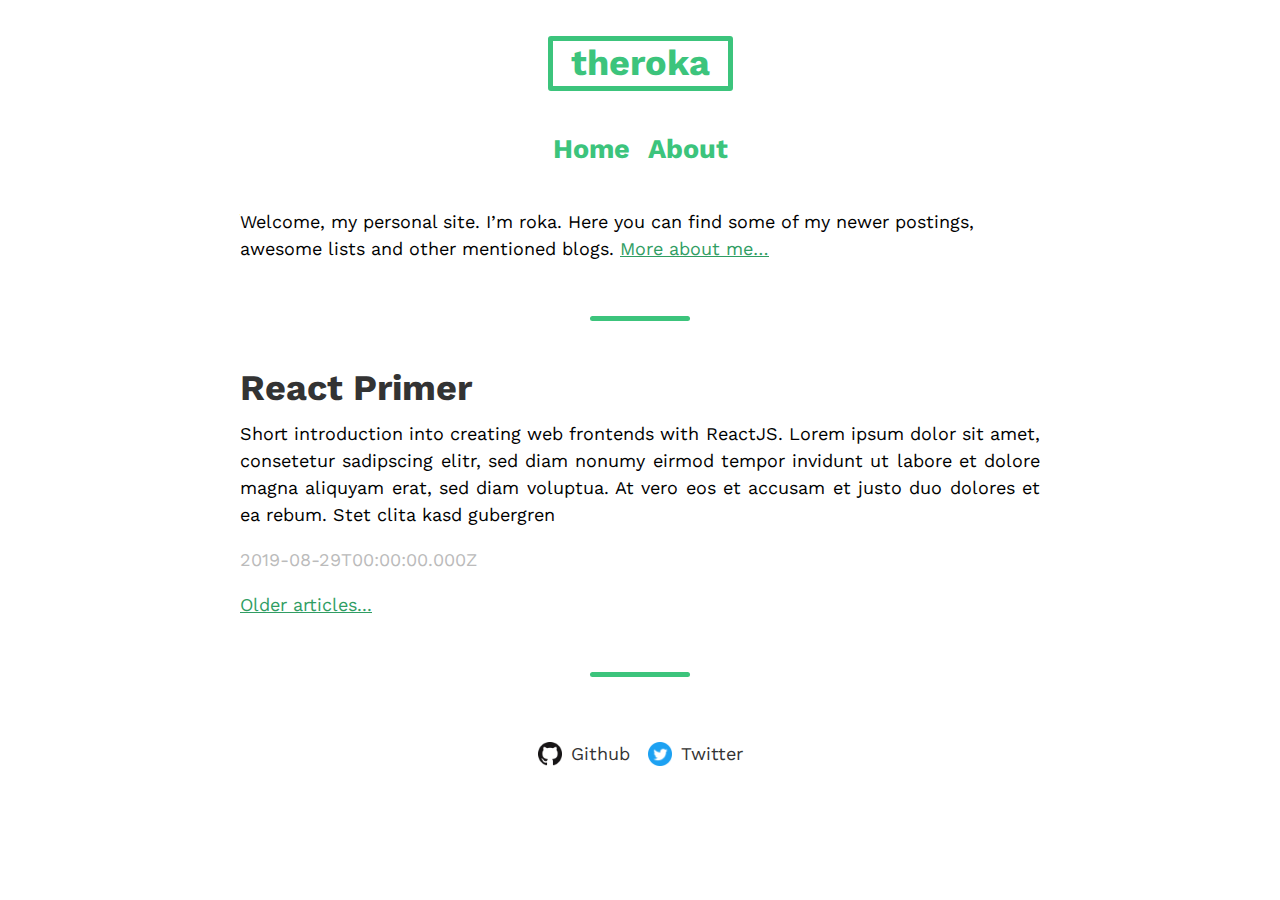
<file: index.html>
<!DOCTYPE html><html><head><title>theroka - Homepage</title><meta charSet="utf-8"/><meta http-equiv="x-ua-compatible" content="ie=edge"/><meta name="viewport" content="width=device-width, initial-scale=1"/><link rel="stylesheet" href="/assets/css/styles.css"/></head><body><div class="page"><div class="page-main"><header class="page-header"><div class="logo"><a href="/">theroka</a></div><nav><a class="nav-link" href="/">Home</a><a class="nav-link" href="/about">About</a></nav></header><main class="page-main"><section><p> Welcome, my personal site. I’m roka. Here you can find some of my newer postings, awesome lists and other mentioned blogs. <a href="/about">More about me…</a></p>
</section><div class="divider"> </div><section><article class="post"><h1 class="post-title"><a href="/posts/2019-09/react-primer">React Primer</a></h1><div class="post-brief">Short introduction into creating web frontends with ReactJS. Lorem ipsum dolor sit amet, consetetur sadipscing elitr, sed diam nonumy eirmod tempor invidunt ut labore et dolore magna aliquyam erat, sed diam voluptua. At vero eos et accusam et justo duo dolores et ea rebum. Stet clita kasd gubergren</div><div class="post-footer">2019-08-29T00:00:00.000Z</div></article><a href="/posts">Older articles...</a></section></main><footer class="page-footer"><div class="divider"> </div><nav><a class="nav-link" href="https://github.com/theroka" target="blank"><div><img class="nav-link-img" src="/assets/github/GitHub-Mark-32px.png"/><span class="nav-link-text">Github</span></div></a><a class="nav-link" href="https://twitter.com/rokathe" target="blank"><div><img class="nav-link-img" src="/assets/twitter/Twitter_Social_Icon_Circle_Color.png"/><span class="nav-link-text">Twitter</span></div></a></nav></footer></div></div></body></html>
</file>
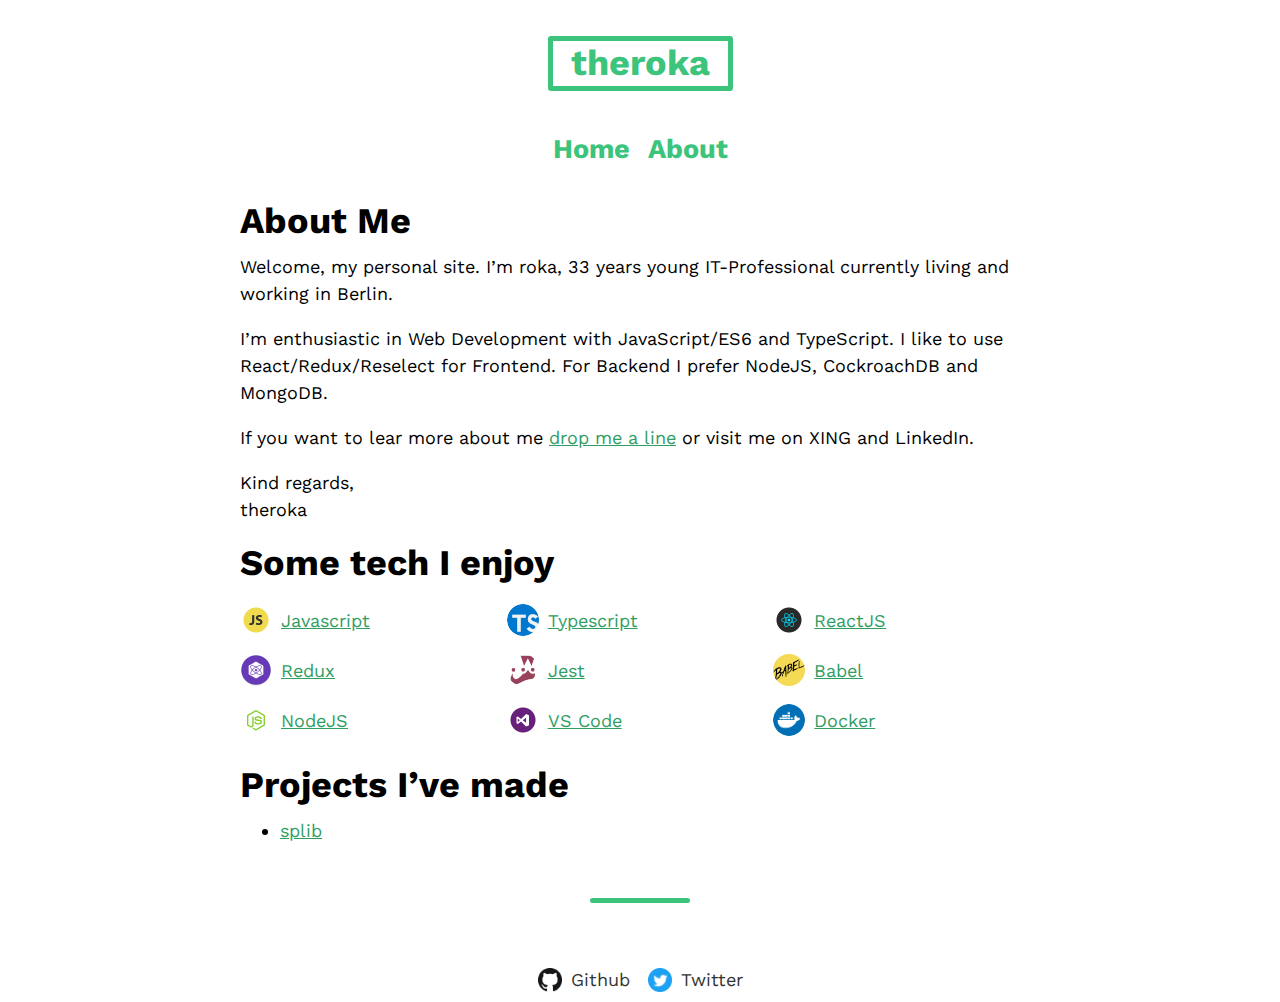
<file: about/index.html>
<!DOCTYPE html><html><head><title>theroka - About</title><meta charSet="utf-8"/><meta http-equiv="x-ua-compatible" content="ie=edge"/><meta name="viewport" content="width=device-width, initial-scale=1"/><link rel="stylesheet" href="/assets/css/styles.css"/></head><body><div class="page"><main class="page-main"><header class="page-header"><div class="logo"><a href="/">theroka</a></div><nav><a class="nav-link" href="/">Home</a><a class="nav-link" href="/about">About</a></nav></header><section><h1 id="about-me">About Me</h1>
<p>Welcome, my personal site. I’m roka, 33 years young IT-Professional currently living and working in Berlin.</p>
<p>I’m enthusiastic in Web Development with JavaScript/ES6 and TypeScript. I like to use React/Redux/Reselect for Frontend. For Backend I prefer NodeJS, CockroachDB and MongoDB.</p>
<p>If you want to lear more about me <a href="mailto:rokatron.rk@gmail.com">drop me a line</a> or visit me on XING and LinkedIn.</p>
<p>Kind regards,<br/>theroka</p>
</section><h1>Some tech I enjoy</h1><section class="about-stacks"><a href="https://developer.mozilla.org/en-US/docs/Web/JavaScript/Reference" target="blank" class="about-stacks-link"><img src="/assets/logos/javascript.png"/><div>Javascript</div></a><a href="https://typescriptlang.org" target="blank" class="about-stacks-link"><img src="/assets/logos/typescript.png"/><div>Typescript</div></a><a href="https://reactjs.org" target="blank" class="about-stacks-link"><img src="/assets/logos/react.png"/><div>ReactJS</div></a><a href="https://redux.js.org" target="blank" class="about-stacks-link"><img src="/assets/logos/redux.png"/><div>Redux</div></a><a href="https://jestjs.io" target="blank" class="about-stacks-link"><img src="/assets/logos/jest.png"/><div>Jest</div></a><a href="https://babeljs.io" target="blank" class="about-stacks-link"><img src="/assets/logos/babel.png"/><div>Babel</div></a><a href="https://nodejs.org/" target="blank" class="about-stacks-link"><img src="/assets/logos/nodejs.png"/><div>NodeJS</div></a><a href="https://code.visualstudio.com/" target="blank" class="about-stacks-link"><img src="/assets/logos/vscode.png"/><div>VS Code</div></a><a href="https://docs.docker.com/" target="blank" class="about-stacks-link"><img src="/assets/logos/docker.png"/><div>Docker</div></a></section><section><h1 id="projects-ive-made-a-nameprojectsa">Projects I’ve made <a name="projects"></a></h1>
<ul>
<li><a href="https://github.com/theroka/splib">splib</a></li>
</ul>
</section><footer class="page-footer"><div class="divider"> </div><nav><a class="nav-link" href="https://github.com/theroka" target="blank"><div><img class="nav-link-img" src="/assets/github/GitHub-Mark-32px.png"/><span class="nav-link-text">Github</span></div></a><a class="nav-link" href="https://twitter.com/rokathe" target="blank"><div><img class="nav-link-img" src="/assets/twitter/Twitter_Social_Icon_Circle_Color.png"/><span class="nav-link-text">Twitter</span></div></a></nav></footer></main></div></body></html>
</file>
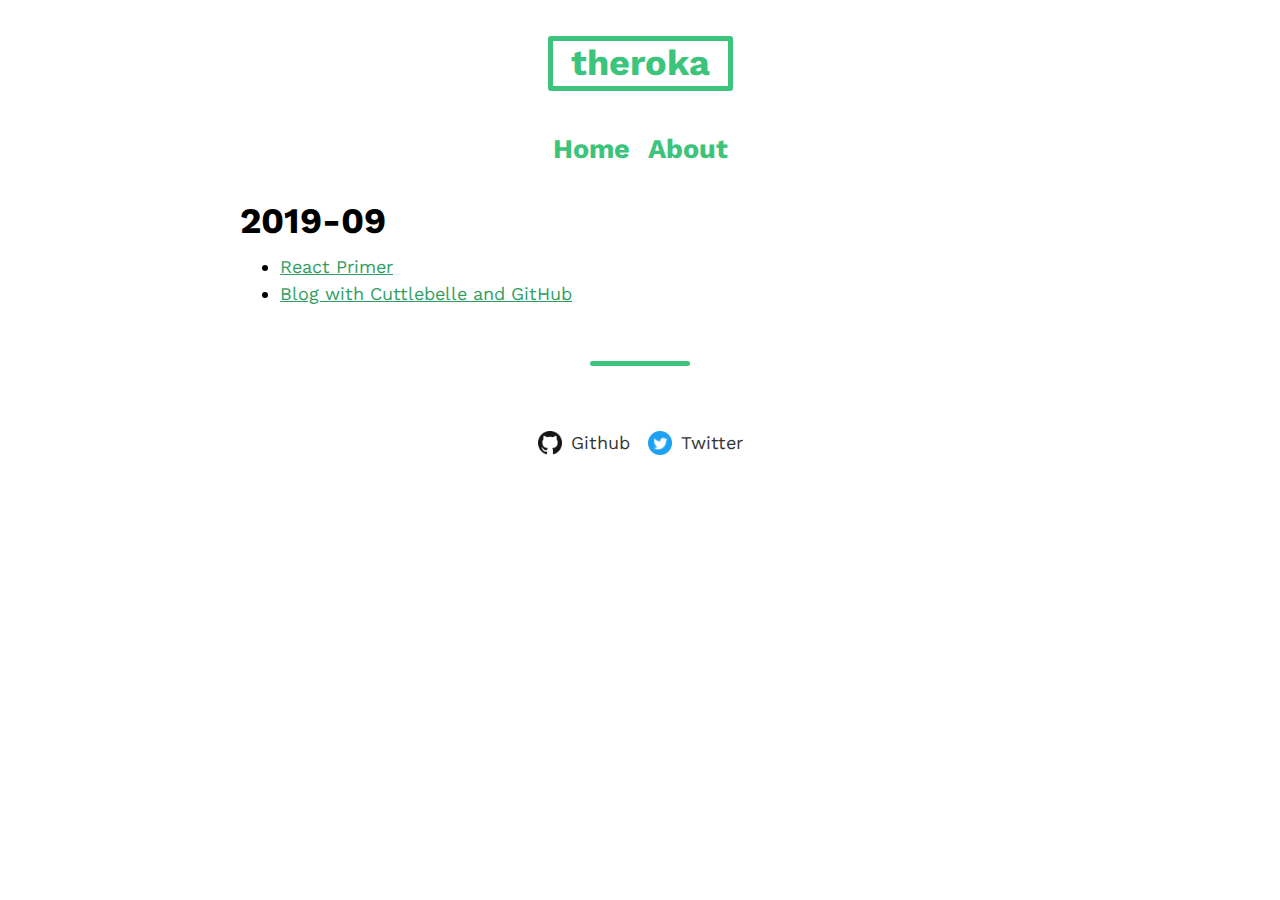
<file: posts/index.html>
<!DOCTYPE html><html><head><title>theroka - Posts</title><meta charSet="utf-8"/><meta http-equiv="x-ua-compatible" content="ie=edge"/><meta name="viewport" content="width=device-width, initial-scale=1"/><link rel="stylesheet" href="/assets/css/styles.css"/></head><body><div class="page"><header class="page-header"><div class="logo"><a href="/">theroka</a></div><nav><a class="nav-link" href="/">Home</a><a class="nav-link" href="/about">About</a></nav></header><main class="page-main"><section><h1>2019-09</h1><ul><li><a href="/posts/2019-09/react-primer">React Primer</a></li><li><a href="/posts/2019-09/blog-with-cuttlebelle-and-github">Blog with Cuttlebelle and GitHub</a></li></ul></section></main><footer class="page-footer"><div class="divider"> </div><nav><a class="nav-link" href="https://github.com/theroka" target="blank"><div><img class="nav-link-img" src="/assets/github/GitHub-Mark-32px.png"/><span class="nav-link-text">Github</span></div></a><a class="nav-link" href="https://twitter.com/rokathe" target="blank"><div><img class="nav-link-img" src="/assets/twitter/Twitter_Social_Icon_Circle_Color.png"/><span class="nav-link-text">Twitter</span></div></a></nav></footer></div></body></html>
</file>
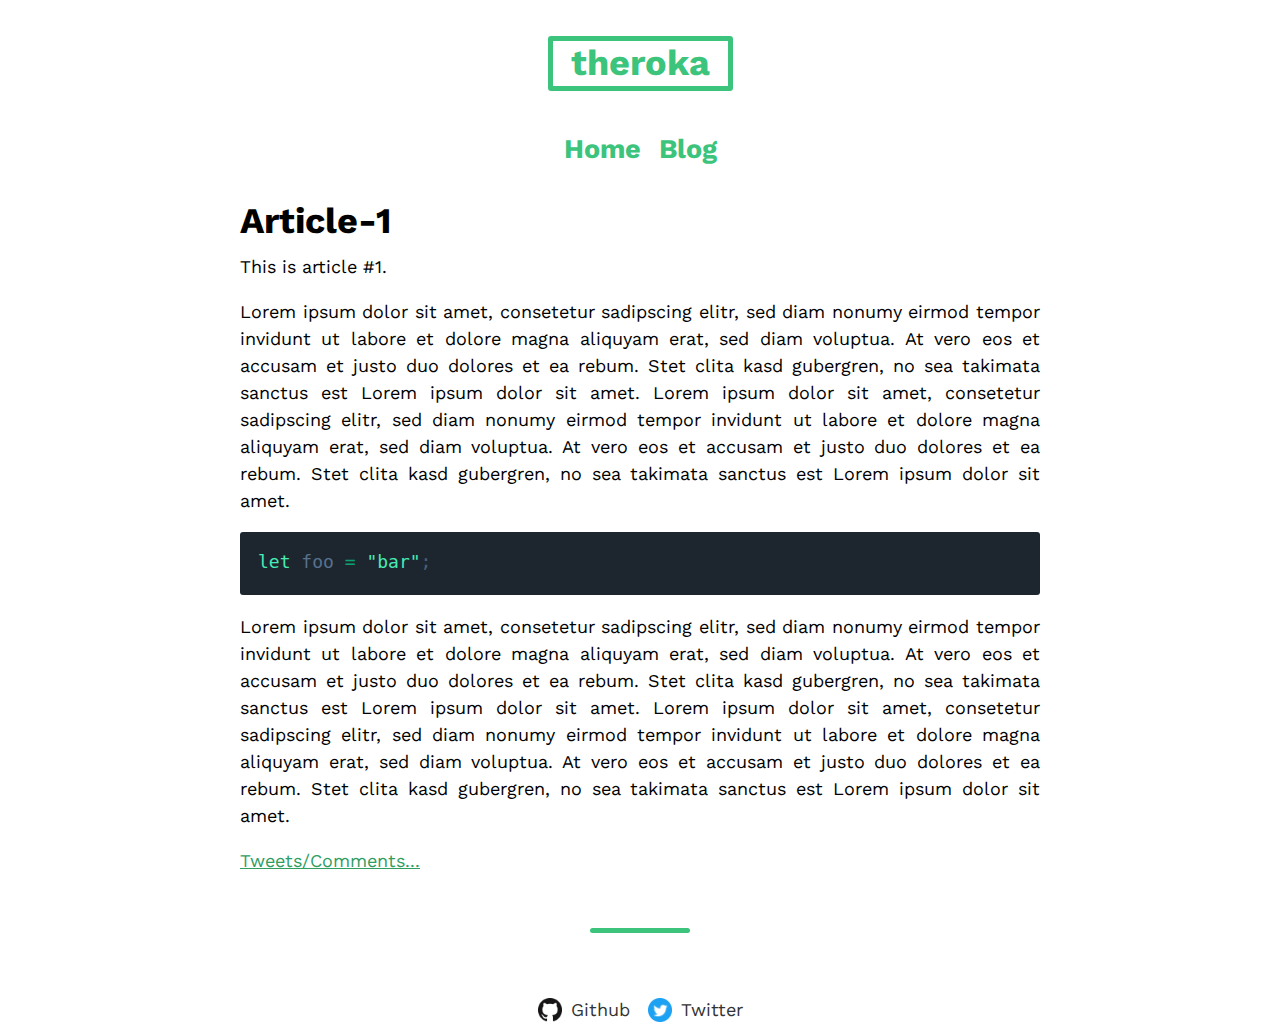
<file: posts/article-1/index.html>
<!DOCTYPE html><html><head><title>theroka - Article-1</title><meta charSet="utf-8"/><meta http-equiv="x-ua-compatible" content="ie=edge"/><meta name="viewport" content="width=device-width, initial-scale=1"/><link rel="stylesheet" href="../../assets/css/styles.css"/></head><body><div class="page"><div class="page-main"><header class="page-header"><div class="logo"><a href="/">theroka</a></div><nav><a class="nav-link" href="/">Home</a><a class="nav-link" href="/blog">Blog</a></nav></header><main class="page-main"><article class="post"><h1 class="post-title">Article-1</h1><div class="post-body"><p>This is article #1.</p>
<p>Lorem ipsum dolor sit amet, consetetur sadipscing elitr, sed diam nonumy eirmod tempor invidunt ut labore et dolore magna aliquyam erat, sed diam voluptua. At vero eos et accusam et justo duo dolores et ea rebum. Stet clita kasd gubergren, no sea takimata sanctus est Lorem ipsum dolor sit amet. Lorem ipsum dolor sit amet, consetetur sadipscing elitr, sed diam nonumy eirmod tempor invidunt ut labore et dolore magna aliquyam erat, sed diam voluptua. At vero eos et accusam et justo duo dolores et ea rebum. Stet clita kasd gubergren, no sea takimata sanctus est Lorem ipsum dolor sit amet.</p>
<pre><code class="language-js"><span class="token keyword">let</span> foo <span class="token operator">=</span> <span class="token string">"bar"</span><span class="token punctuation">;</span></code></pre>
<p>Lorem ipsum dolor sit amet, consetetur sadipscing elitr, sed diam nonumy eirmod tempor invidunt ut labore et dolore magna aliquyam erat, sed diam voluptua. At vero eos et accusam et justo duo dolores et ea rebum. Stet clita kasd gubergren, no sea takimata sanctus est Lorem ipsum dolor sit amet. Lorem ipsum dolor sit amet, consetetur sadipscing elitr, sed diam nonumy eirmod tempor invidunt ut labore et dolore magna aliquyam erat, sed diam voluptua. At vero eos et accusam et justo duo dolores et ea rebum. Stet clita kasd gubergren, no sea takimata sanctus est Lorem ipsum dolor sit amet.</p>
</div><div class="post-footer"><a href="https://twitter.com/rokathe">Tweets/Comments...</a></div></article></main><footer class="page-footer"><div class="divider"> </div><nav><a class="nav-link" href="https://github.com/theroka" target="blank"><div><img class="nav-link-img" src="/assets/github/GitHub-Mark-32px.png"/><span class="nav-link-text">Github</span></div></a><a class="nav-link" href="https://twitter.com/rokathe" target="blank"><div><img class="nav-link-img" src="/assets/twitter/Twitter_Social_Icon_Circle_Color.png"/><span class="nav-link-text">Twitter</span></div></a></nav></footer></div></div></body></html>
</file>
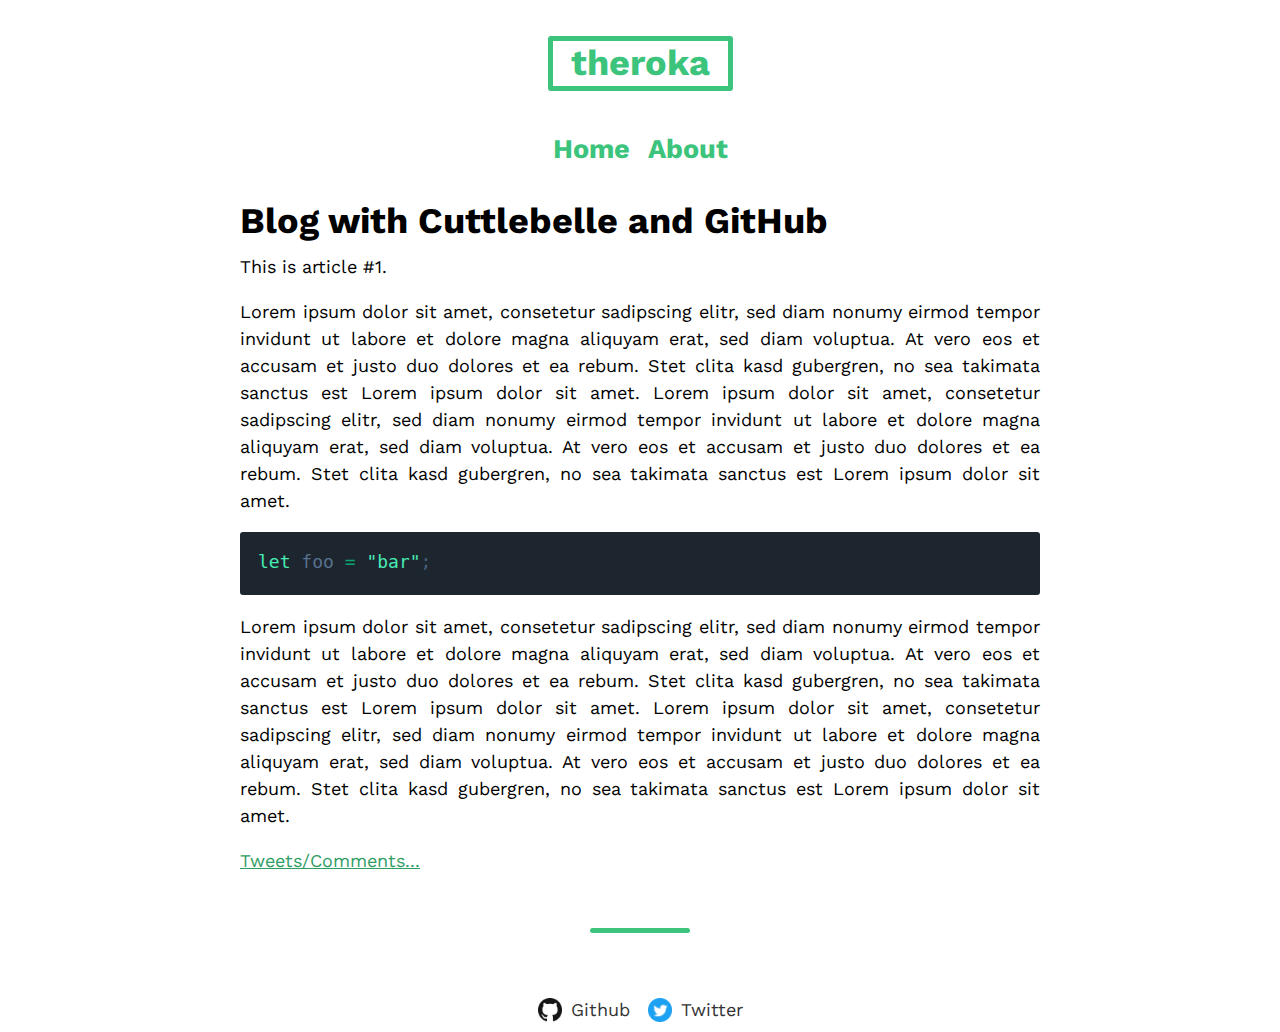
<file: posts/2019-09/blog-with-cuttlebelle-and-github/index.html>
<!DOCTYPE html><html><head><title>theroka - Blog with Cuttlebelle and GitHub</title><meta charSet="utf-8"/><meta http-equiv="x-ua-compatible" content="ie=edge"/><meta name="viewport" content="width=device-width, initial-scale=1"/><link rel="stylesheet" href="/assets/css/styles.css"/></head><body><div class="page"><div class="page-main"><header class="page-header"><div class="logo"><a href="/">theroka</a></div><nav><a class="nav-link" href="/">Home</a><a class="nav-link" href="/about">About</a></nav></header><main class="page-main"><article class="post"><h1 class="post-title">Blog with Cuttlebelle and GitHub</h1><div class="post-body"><p>This is article #1.</p>
<p>Lorem ipsum dolor sit amet, consetetur sadipscing elitr, sed diam nonumy eirmod tempor invidunt ut labore et dolore magna aliquyam erat, sed diam voluptua. At vero eos et accusam et justo duo dolores et ea rebum. Stet clita kasd gubergren, no sea takimata sanctus est Lorem ipsum dolor sit amet. Lorem ipsum dolor sit amet, consetetur sadipscing elitr, sed diam nonumy eirmod tempor invidunt ut labore et dolore magna aliquyam erat, sed diam voluptua. At vero eos et accusam et justo duo dolores et ea rebum. Stet clita kasd gubergren, no sea takimata sanctus est Lorem ipsum dolor sit amet.</p>
<pre><code class="language-js"><span class="token keyword">let</span> foo <span class="token operator">=</span> <span class="token string">"bar"</span><span class="token punctuation">;</span></code></pre>
<p>Lorem ipsum dolor sit amet, consetetur sadipscing elitr, sed diam nonumy eirmod tempor invidunt ut labore et dolore magna aliquyam erat, sed diam voluptua. At vero eos et accusam et justo duo dolores et ea rebum. Stet clita kasd gubergren, no sea takimata sanctus est Lorem ipsum dolor sit amet. Lorem ipsum dolor sit amet, consetetur sadipscing elitr, sed diam nonumy eirmod tempor invidunt ut labore et dolore magna aliquyam erat, sed diam voluptua. At vero eos et accusam et justo duo dolores et ea rebum. Stet clita kasd gubergren, no sea takimata sanctus est Lorem ipsum dolor sit amet.</p>
</div><div class="post-footer"><a href="https://twitter.com/rokathe">Tweets/Comments...</a></div></article></main><footer class="page-footer"><div class="divider"> </div><nav><a class="nav-link" href="https://github.com/theroka" target="blank"><div><img class="nav-link-img" src="/assets/github/GitHub-Mark-32px.png"/><span class="nav-link-text">Github</span></div></a><a class="nav-link" href="https://twitter.com/rokathe" target="blank"><div><img class="nav-link-img" src="/assets/twitter/Twitter_Social_Icon_Circle_Color.png"/><span class="nav-link-text">Twitter</span></div></a></nav></footer></div></div></body></html>
</file>
<file: assets/css/styles.css>
@import url('https://fonts.googleapis.com/css?family=Work+Sans:400,700&display=swap');

/* Normlize CSS */
html{line-height:1.15;-webkit-text-size-adjust:100%}body{margin:0}main{display:block}h1{font-size:2em;margin:.67em 0}hr{box-sizing:content-box;height:0;overflow:visible}pre{font-family:monospace,monospace;font-size:1em}a{background-color:transparent}abbr[title]{border-bottom:none;text-decoration:underline;text-decoration:underline dotted}b,strong{font-weight:bolder}code,kbd,samp{font-family:monospace,monospace;font-size:1em}small{font-size:80%}sub,sup{font-size:75%;line-height:0;position:relative;vertical-align:baseline}sub{bottom:-.25em}sup{top:-.5em}img{border-style:none}button,input,optgroup,select,textarea{font-family:inherit;font-size:100%;line-height:1.15;margin:0}button,input{overflow:visible}button,select{text-transform:none}[type=button],[type=reset],[type=submit],button{-webkit-appearance:button}[type=button]::-moz-focus-inner,[type=reset]::-moz-focus-inner,[type=submit]::-moz-focus-inner,button::-moz-focus-inner{border-style:none;padding:0}[type=button]:-moz-focusring,[type=reset]:-moz-focusring,[type=submit]:-moz-focusring,button:-moz-focusring{outline:1px dotted ButtonText}fieldset{padding:.35em .75em .625em}legend{box-sizing:border-box;color:inherit;display:table;max-width:100%;padding:0;white-space:normal}progress{vertical-align:baseline}textarea{overflow:auto}[type=checkbox],[type=radio]{box-sizing:border-box;padding:0}[type=number]::-webkit-inner-spin-button,[type=number]::-webkit-outer-spin-button{height:auto}[type=search]{-webkit-appearance:textfield;outline-offset:-2px}[type=search]::-webkit-search-decoration{-webkit-appearance:none}::-webkit-file-upload-button{-webkit-appearance:button;font:inherit}details{display:block}summary{display:list-item}template{display:none}[hidden]{display:none}

/* Prism */
code[class*=language-],pre[class*=language-]{font-family:Consolas,Menlo,Monaco,"Andale Mono WT","Andale Mono","Lucida Console","Lucida Sans Typewriter","DejaVu Sans Mono","Bitstream Vera Sans Mono","Liberation Mono","Nimbus Mono L","Courier New",Courier,monospace;line-height:1.375;direction:ltr;text-align:left;white-space:pre;word-spacing:normal;word-break:normal;-moz-tab-size:4;-o-tab-size:4;tab-size:4;-webkit-hyphens:none;-moz-hyphens:none;-ms-hyphens:none;hyphens:none;background:#1d262f;color:#57718e}code[class*=language-] ::-moz-selection,code[class*=language-]::-moz-selection,pre[class*=language-] ::-moz-selection,pre[class*=language-]::-moz-selection{text-shadow:none;background:#004a9e}code[class*=language-] ::selection,code[class*=language-]::selection,pre[class*=language-] ::selection,pre[class*=language-]::selection{text-shadow:none;background:#004a9e}pre[class*=language-]{padding:1em;margin:.5em 0;overflow:auto}:not(pre)>code[class*=language-]{padding:.1em;border-radius:.3em}.token.cdata,.token.comment,.token.doctype,.token.prolog{color:#4a5f78}.token.punctuation{color:#4a5f78}.token.namespace{opacity:.7}.token.number,.token.operator,.token.tag{color:#0aa370}.token.function,.token.property{color:#57718e}.token.atrule-id,.token.selector,.token.tag-id{color:#ebf4ff}.token.attr-name,code.language-javascript{color:#7eb6f6}.language-css .token.string,.language-scss .token.string,.style .token.string,.token.atrule,.token.attr-value,.token.boolean,.token.control,.token.directive,.token.entity,.token.keyword,.token.regex,.token.statement,.token.string,.token.unit,.token.url,code.language-css,code.language-scss{color:#47ebb4}.token.placeholder,.token.variable{color:#47ebb4}.token.deleted{text-decoration:line-through}.token.inserted{border-bottom:1px dotted #ebf4ff;text-decoration:none}.token.italic{font-style:italic}.token.bold,.token.important{font-weight:700}.token.important{color:#7eb6f6}.token.entity{cursor:help}pre>code.highlight{outline:.4em solid #34659d;outline-offset:.4em}.line-numbers .line-numbers-rows{border-right-color:#1f2932}.line-numbers-rows>span:before{color:#2c3847}.line-highlight{background:rgba(10,163,112,.2);background:-webkit-linear-gradient(left,rgba(10,163,112,.2) 70%,rgba(10,163,112,0));background:linear-gradient(to right,rgba(10,163,112,.2) 70%,rgba(10,163,112,0))}

html {
    width: 100%;
    height: 100%;
}

html,body {
    font-size: 18px;
    font-family: "Work Sans", -apple-system, BlinkMacSystemFont, 'Segoe UI', Roboto, Oxygen, Ubuntu, Cantarell, 'Open Sans', 'Helvetica Neue', sans-serif;
    line-height: 1.5rem;
}

div,img,input,button,pre,a {
    border-radius: 3px;
}

pre {
    margin: 0;
    padding: 1rem;
    background-color: #1d262f;
    font-size: 1rem;
    overflow-x: auto;
}

h1,h2,h3,h4,h5,h6 {
    margin: 1.5rem 0 1rem 0;
}

a, a:active, a:visited {
    color: #309d63;
    cursor: default;
}

.logo {
    display: inline-block;
    margin: 2rem 0;
    padding: .5rem 1rem;
    border: 5px solid #3cc47c;
    font-size: 2rem;
    font-weight: 700;
    color: #3cc47c;
}

.logo a {
    color: #3cc47c;
    text-decoration: none;
}

.page {
    max-width: 800px;
    margin: 0 auto;
}

.hero {
    padding: 4rem 0;
    background: #f9cf00;
    text-align: center;
    font-size: 2rem;
    font-weight: 700;
    color: #ffffff;
}

.divider {
    width: 100px;
    height: 5px;
    margin: 3rem auto;
    background-color: #3cc47c;
}

.tiles {
    display: grid;
    grid-template-columns: repeat(4, 1fr);
    margin: .5rem -.5rem;
}

.tiles-link {
    display: block;
    margin: .5rem;
    padding: 4rem 0;
    background-color: #3cc47c;
    text-align: center;
    font-size: 2rem;
    font-weight: 700;
    color: #ffffff;
    text-decoration: none;
}

.tiles-link:hover {
    text-decoration: underline;
}

.page-header {
    margin-bottom: 2rem;
    text-align: center;
}

.page-header .nav-link {
    display: inline-block;
    margin: .5rem;
    font-size: 1.5rem;
    font-weight: 700;
    color: #3cc47c;
    text-decoration: none;
}

.page-header .nav-link:hover {
    text-decoration: underline;
}

.page-footer {
    margin-bottom: 1rem;
    text-align: center;
}

.page-footer .nav-link {
    display: inline-block;
    margin: .5rem;
    color: #333333;
    cursor: default;
    text-decoration: none;
}

.page-footer .nav-link div {
    display: flex;
    align-items: center;
}

.page-footer .nav-link:hover .nav-link-text {
    text-decoration: underline;
}

.page-footer .nav-link-img {
    width: 24px;
    height: 24px;
    margin-right: .5rem;
}

.post {
    margin-bottom: 1rem;
}

.post:last-child {
    margin-bottom: 2rem;
}

.post-title a {
    color: #333333;
    text-decoration: none;
}

.post-title a:hover {
    text-decoration: underline;
}

.post-body {
    margin-bottom: 1rem;
    text-align: justify;
}

.post-body a {
    color: #309d63;
}

.post-body img {
    width: 100%;
}

.post-brief {
    margin-bottom: 1rem;
    text-align: justify;
}

.post-footer {
    color: #bbbbbb
}

.about-stacks {
    display: grid;
    grid-template-columns: repeat(3, 1fr);
    align-items: center;
}

.about-stacks-link {
    display: flex;
    align-items: center;
    margin: .5rem 0;
}

.about-stacks div {
    display: inline-block;
    margin: 0 .5rem;
}

.about-stacks-link img {
    width: 32px;
    height: 32px;
    border-radius: 32px;
}
</file>
